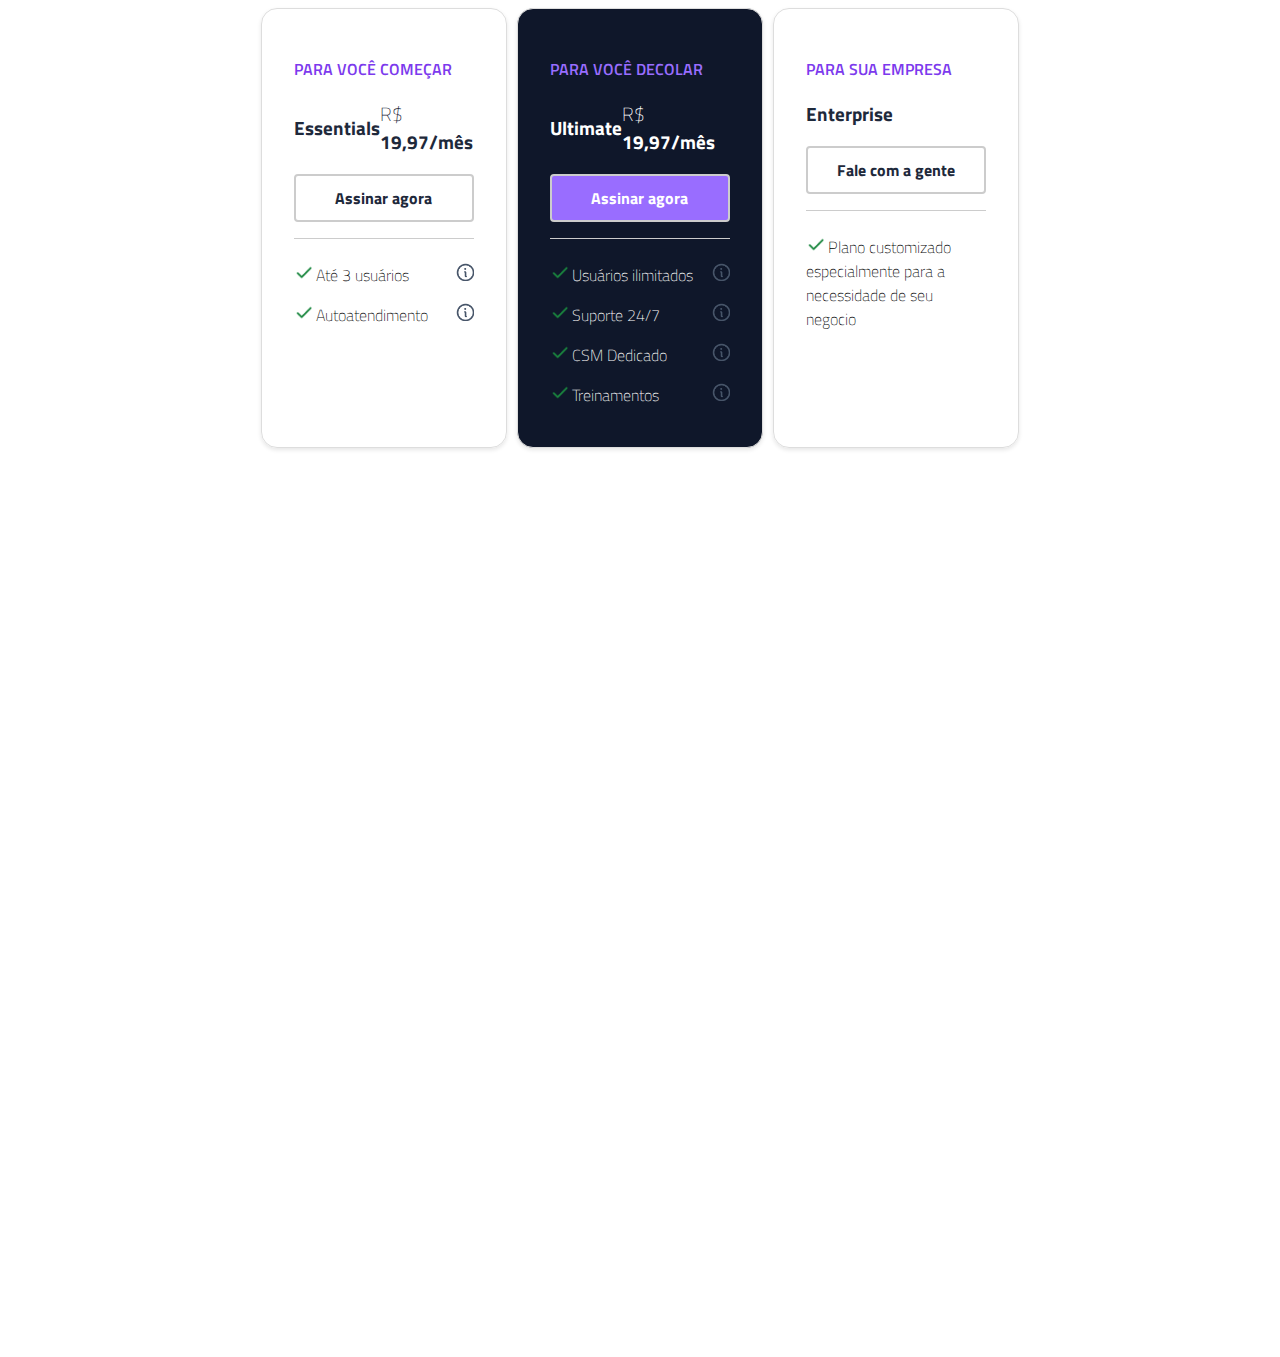
<file: Atividade 4/questao2/index.html>
<!DOCTYPE html>
<html lang="en">

<head>
    <meta charset="UTF-8">
    <meta name="viewport" content="width=device-width, initial-scale=1.0">
    <link rel="stylesheet" href="styles.css">
    <link rel="preconnect" href="https://fonts.googleapis.com">
    <link rel="preconnect" href="https://fonts.gstatic.com" crossorigin>
    <link
        href="https://fonts.googleapis.com/css2?family=Titillium+Web:ital,wght@0,200;0,300;0,400;0,600;0,700;0,900;1,200;1,300;1,400;1,600;1,700&display=swap"
        rel="stylesheet">
    <title>Price</title>
</head>

<body>
    <section class="card-container">
        <div class="card">
            <div class="header">
                <p>PARA VOCÊ COMEÇAR</p>
                <h3>Essentials <span>R$<strong> 19,97/mês</strong></span></h3>
                <button>Assinar agora</button>
            </div>

            <div class="content">
                <ul>
                    <li> <span> <img src="assets/check.png" alt=""> Até 3 usuários </span> <span><img
                                src="assets/info.png" alt=""></span></li>
                    <li> <span> <img src="assets/check.png" alt=""> Autoatendimento </span> <span><img
                                src="assets/info.png" alt=""></span></li>
                </ul>
            </div>
        </div>

        <div class="card">
            <div class="header">
                <p>PARA VOCÊ DECOLAR</p>
                <h3>Ultimate <span>R$<strong> 19,97/mês</strong></span></h3>
                <button>Assinar agora</button>
            </div>

            <div class="content">
                <ul>
                    <li> <span> <img src="assets/check.png" alt=""> Usuários ilimitados </span> <span><img
                                src="assets/info.png" alt=""></span></li>
                    <li> <span> <img src="assets/check.png" alt=""> Suporte 24/7 </span> <span><img
                                src="assets/info.png" alt=""></span></li>
                    <li> <span> <img src="assets/check.png" alt=""> CSM Dedicado </span> <span><img
                                src="assets/info.png" alt=""></span></li>
                    <li> <span> <img src="assets/check.png" alt=""> Treinamentos </span> <span><img
                                src="assets/info.png" alt=""></span></li>
                </ul>
            </div>
        </div>

        <div class="card">
            <div class="header">
                <p>PARA SUA EMPRESA</p>
                <h3>Enterprise </h3>
                <button>Fale com a gente</button>
            </div>

            <div class="content">
                <ul>
                    <li> <span> <img src="assets/check.png" alt=""> Plano customizado especialmente para a necessidade
                            de seu negocio </span></li>

                </ul>
            </div>
        </div>
    </section>
</body>

</html>
</file>
<file: Atividade 4/questao2/styles.css>
* {
    font-family: "Titillium Web", sans-serif;
    font-weight: 200;
    font-style: normal;
}

body {
    display: flex;
    align-items: center;
    justify-content: center;
}

.card-container {
    display: grid;
    grid-template-columns: [inicio]1fr [metade-esquerda]1fr [metade-diretia] 1fr[fim];
    grid-template-rows: repeat(3, 1fr);
    column-gap: 20px;
    row-gap: 50px;
    gap: 10px;
    width: 60%;
}

.card {
    border: 1px solid #808080;
    display: flex;
    flex-direction: column;
    padding: 2em;
    /* width: 50%; */
    border-radius: 1em;
    border: 1px solid #ddd;
    box-shadow: 0 2px 4px rgba(0, 0, 0, 0.1);

}

.card p {
    color: #7C3AED;
    font-weight: 600;
}

.card h3 {
    font-weight: 700;
    color: #1E293B;
    width: 100%;
    display: flex;
    justify-content: space-between;
    align-items: center;
}

.card h3 strong {
    font-weight: 700;
    color: #1E293B;
}

.card button {
    background-color: transparent;
    border: 2px solid #ccc;
    color: #1E293B;
    padding: 10px 20px;
    border-radius: 4px;
    font-size: 16px;
    font-weight: 700;
    cursor: pointer;
    transition: background-color 0.3s, color 0.3s;
    width: 100%;

}

.card-container>.card:nth-child(2) {
    background-color: #0F172A;
    color: white;
}

.card-container>.card:nth-child(2) button {
    background-color: #996DFF;
    color: white;
}

.card-container>.card:nth-child(2) p {
    color: #996DFF;
}

.card-container>.card:nth-child(2) h3 {
    color: white;
}

.card-container>.card:nth-child(2) h3 strong {
    color: white;
}

.content {
    border-top: 1px solid #ccc;
    margin-top: 1em;
    padding-top: 1em;

}

.header .content li {
    display: flex;
    justify-content: space-between;
    align-items: center;
}

.content ul {
    list-style-type: none;
    padding: 0;
    margin: 0;
}

.content li {
    display: flex;
    justify-content: space-between;
    align-items: center;
    padding: 8px 0;
}

.content img {
    width: 18px;
    height: auto;
}

/* Responsividade */
@media (max-width: 1200px) {
    .card-container {
        grid-template-columns: repeat(2, 1fr);

        /* Duas colunas em telas menores */
    }
}

@media (max-width: 768px) {
    .card-container {
        grid-template-columns: 1fr;
        /* Uma coluna em telas pequenas */
        width: 90%;
    }
}
</file>
